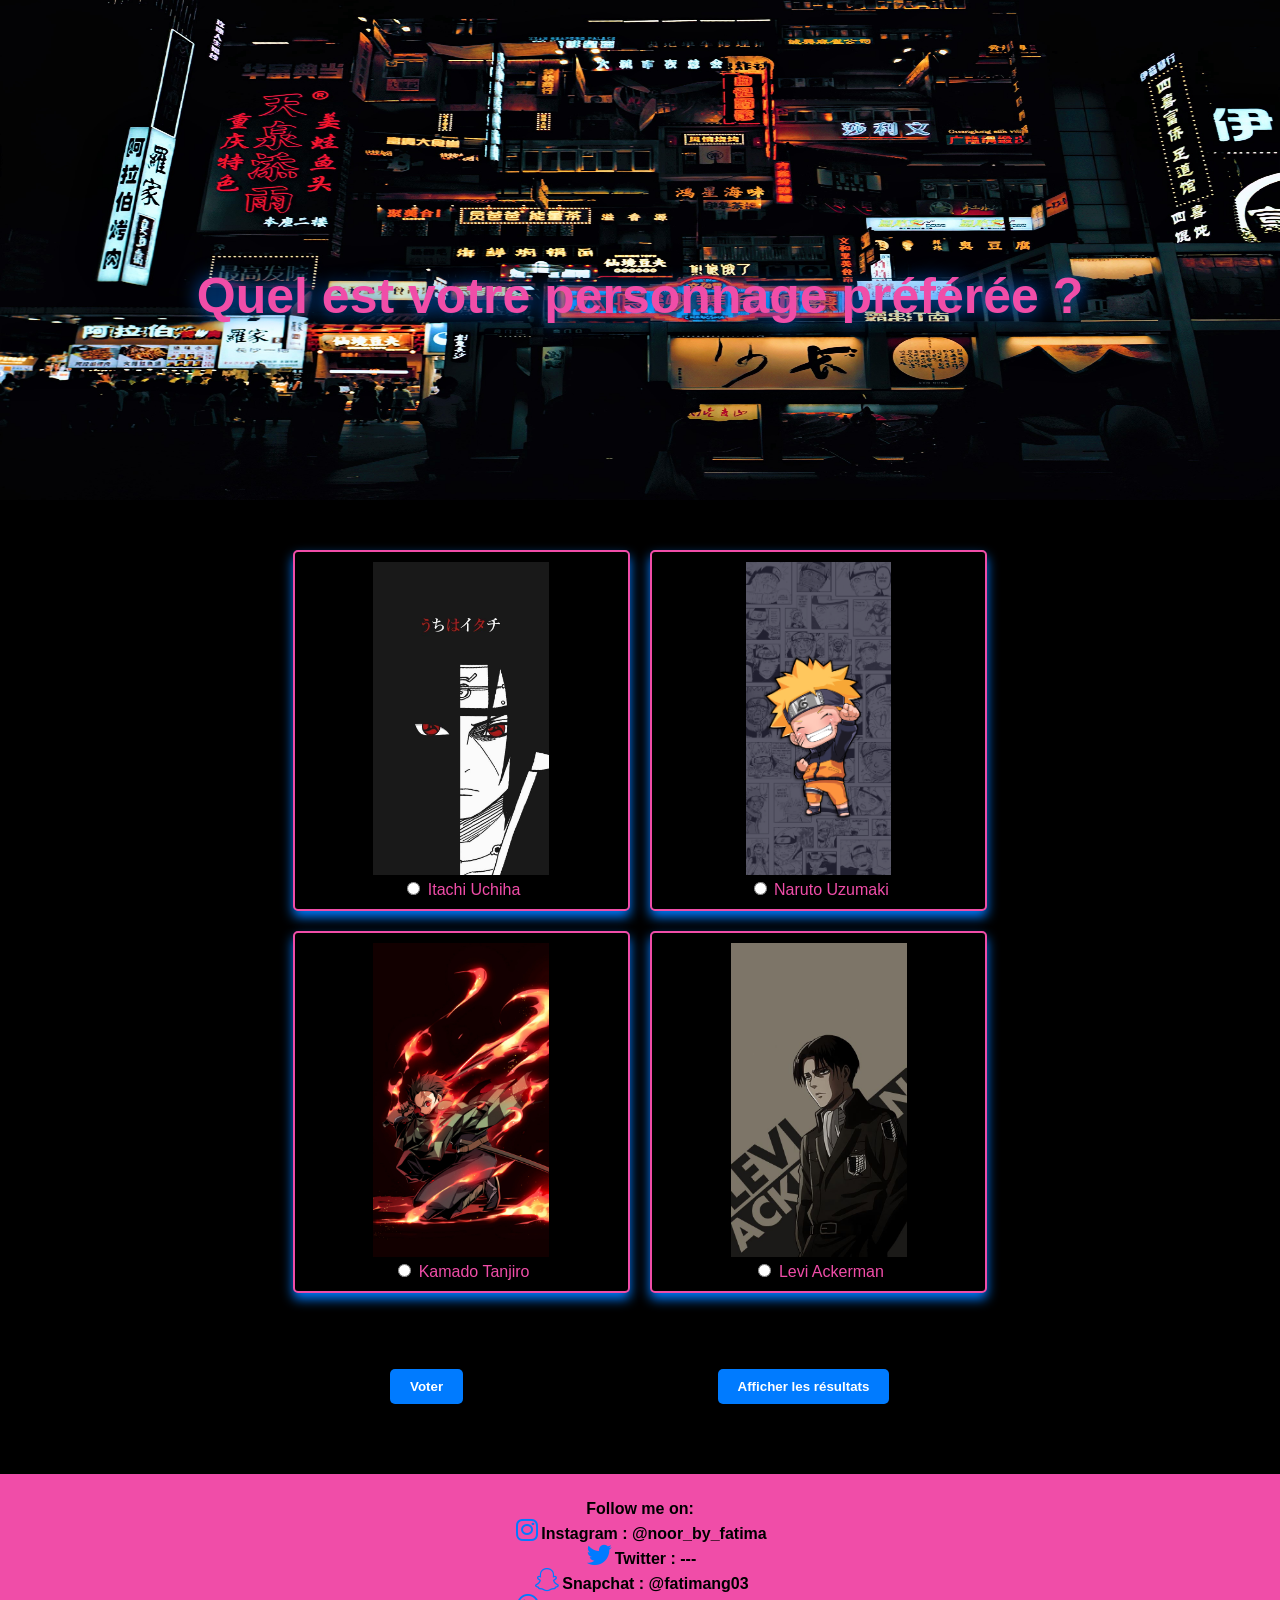
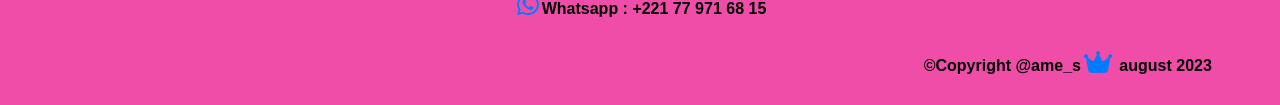
<file: index.html>
<!DOCTYPE html>
<html lang="en">
<head>
<meta charset="UTF-8">
<meta name="viewport" content="width=device-width, initial-scale=1.0">
<title>Site de Vote en Ligne</title>
<link rel="stylesheet" href="https://cdnjs.cloudflare.com/ajax/libs/font-awesome/6.3.0/css/all.min.css" integrity="sha512-SzlrxWUlpfuzQ+pcUCosxcglQRNAq/DZjVsC0lE40xsADsfeQoEypE+enwcOiGjk/bSuGGKHEyjSoQ1zVisanQ==" crossorigin="anonymous" referrerpolicy="no-referrer" />
<style>
  body {
    font-family: 'Montserrat Alternates', sans-serif;
    margin: 0;
    padding: 0;
    background-color: #000;
    overflow-x: hidden;
  }
  .container {
    max-width: 1000px;
    margin: 0 auto;
    padding: 20px;
    background-color: #000;
    box-shadow: 0 4px 8px rgba(0, 0, 0, 0.1);
    border-radius: 5px;
    color: #F04DA8;
  }
  .question {
    color: #F04DA8;
    text-shadow: 1px 1px 20px #007bff;
    font-family: 'Montserrat Alternates ExtraBold', sans-serif;
    font-size: 50px;
    font-weight: bolder;
    text-align: center;
    cursor: pointer;
    margin-bottom: 20px;
    position: absolute;
    top: 25%;
    width: 100%;
  }
  .options {
    list-style: none;
    padding: 0;
    display: flex;
    justify-content: center;
    align-items: center;
    flex-wrap: wrap;
  }
  .option {
    flex-basis: calc(33.33% - 20px);
    margin: 10px;
    padding: 10px;
    background-color: #000;
    box-shadow: 0 6px 12px #007bff;
    border: 2px solid #F04DA8;
    border-radius: 5px;
    text-align: center;
  }
  .option img {
    max-width: 100%;
    height: auto;
  }
  .submit-button {
    background-color: #007bff;
    color: #fff;
    border: none;
    padding: 10px 20px;
    margin-left: 25%;
    margin-top: 5%;
    margin-bottom: 5%;
    align-items: center;
    border-radius: 5px;
    cursor: pointer;
    text-align: center;
    font-weight: bold;
  }
  .submit-button:hover{
    background-color: #F04DA8;
    color: #fff;
    font-weight: bold;
  }
  .ban img{
    height: 500px;
    width: 100vw;
  }
.inner-banner{
    position: absolute;
    top: 5%;
    width: 100%;
    text-align: center;
}
footer {
    background-color: #F04DA8;
    color: #000;
    padding: 10px 20px;
    text-align: center;
    font-weight: bold;
  }
  p a{
    text-decoration: none;
    color: #000;
  }
  p a:hover{
    color: #007bff;
  }
  i{
    font-size: 25px;
    font-family: 'Montserrat Alternates',sans-serif;
    margin-left: 3px;
    margin-right: 3px;
    text-decoration: none;
    color: #007bff;
    font-weight: bold;
}
</style>
</head>
<body>
<section id="presentation">
  <div class="ban">
      <img src="billow926-Kk0JGWLv9cY-unsplash.jpg" alt="">
  </div>
  <div class="=inner-banner">
      <h1 class="question">Quel est votre personnage préférée ?</h1>
  </div>
</section>
<section id="vote">
  <div class="container">
  <ul class="options">
    <li class="option">
      <label for="Itachi">
        <img src="2f4eabf46f19456ddf2d246ec631084c.jpg" alt="Itachi">
        <input type="radio" name="color" id="color-red" value="Itachi">
        Itachi Uchiha
      </label>
    </li>
    <li class="option">
      <label for="Naruto">
        <img src="naruto-iphone-nawpic-2.png" alt="Naruto">
        <input type="radio" name="color" id="color-blue" value="Naruto">
        Naruto Uzumaki
      </label>
    </li>
    <li class="option">
        <label for="Tanjiro">
          <img src="20500634.jpg" alt="Tanjiro">
          <input type="radio" name="color" id="color-yellow" value="Tanjiro">
          Kamado Tanjiro
        </label>
      </li>
    <li class="option">
      <label for="Levi-ackerman">
        <img src="levi-ackerman-nawpic-11.jpg" alt="Levi-ackerman">
        <input type="radio" name="color" id="color-green" value="Levi">
        Levi Ackerman
      </label>
    </li>
  </ul>
  <button class="submit-button" onclick="submitVote()">Voter</button>
  <button class="submit-button" onclick="showResults()">Afficher les résultats</button>
  <div id="vote-results"></div>
</div>
</section>
<footer>
  <p>Follow me on:
    <br><i class="fa-brands fa-instagram"></i><a href="https://www.instagram.com/noor_by_fatima">Instagram</a> : @noor_by_fatima
    <br><i class="fa-brands fa-twitter"></i><a href="https://twitter.com/">Twitter</a> : ---
    <br><i class="fa-brands fa-snapchat"></i><a href="http://" target="_blank" rel="noopener noreferrer">Snapchat</a> : @fatimang03
    <br><i class="fa-brands fa-whatsapp"></i><a href="https://wa.me/+221708684701">Whatsapp</a> : +221 77 971 68 15
  </p>
  <marquee behavior="alternate" direction=""><p>&copy;Copyright  @ame_s<i class="fa-solid fa-crown"></i> august 2023</p></marquee>
</footer>
<style>
    .option img{
        aspect-ratio: 1/1;
        object-fit: contain;
    }
</style>
<script>
  function submitVote() {
    const selectedColor = document.querySelector('input[name="color"]:checked');
    if (selectedColor) {
      alert('Vous avez voté pour  ' + selectedColor.value);
    } else {
      alert('Veuillez sélectionner un personnage avant de voter.');
    }
  }
</script>
<script>
  const voteResults = {
    Itachi: 0,
    Naruto: 0,
    Tanjiro: 0,
    Levi: 0
  };

  function submitVote() {
    const selectedColor = document.querySelector('input[name="color"]:checked');
    if (selectedColor) {
      const selectedValue = selectedColor.value;
      voteResults[selectedValue] += 1;
      alert('Vous avez voté pour ' + selectedValue);
    } else {
      alert('Veuillez sélectionner un personnage avant de voter.');
    }
  }

  function updateVoteResults() {
    const voteResultsContainer = document.getElementById('vote-results');
    voteResultsContainer.innerHTML = '';
    for (const option in voteResults) {
      const resultItem = document.createElement('p');
      resultItem.textContent = `${option}: ${voteResults[option]} vote${voteResults[option] !== 1 ? 's' : ''}`;
      voteResultsContainer.appendChild(resultItem);
    }
  }
</script>

<script>
  // ... (votre code existant)

  function showResults() {
    updateVoteResults(); // Mettre à jour et afficher les résultats
  }
</script>


</body>
</html>
</file>
